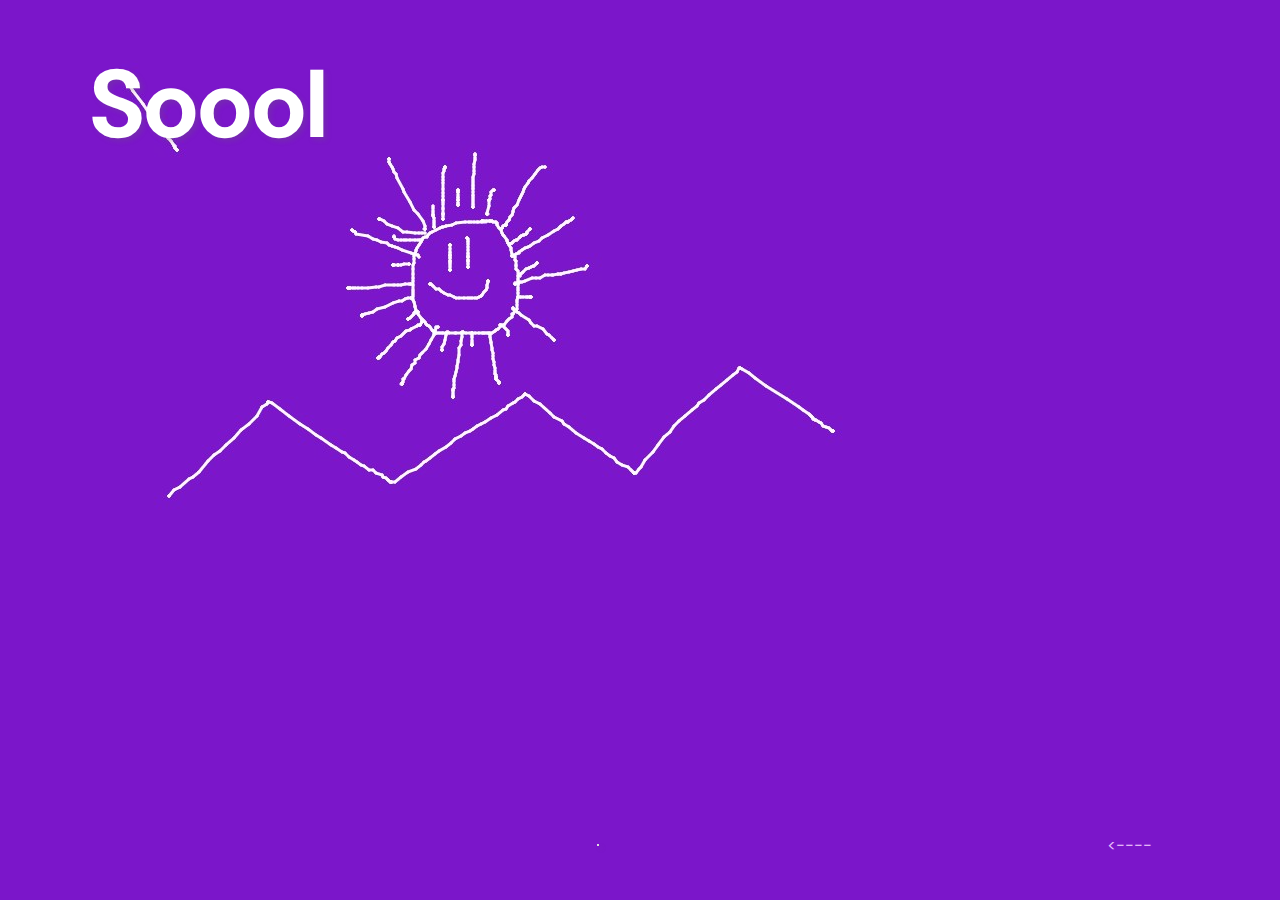
<file: midibujo.html>
<!DOCTYPE html>
<html lang="es">
    <head>
        <meta charset="utf-8" />
        <meta name="viewport" content="width=device-width, initial-scale=1" />
        <meta name="description" content="Diseño y nuevos medios, segunda versión remota">
        <title>DNO037vR2 &#128018;</title>
        <link rel="preconnect" href="https://fonts.gstatic.com">
        <link href="https://fonts.googleapis.com/css2?family=DM+Sans:wght@400;700&display=swap" rel="stylesheet">
        <link href="style.css" rel="stylesheet" />
    </head>
    <body>
        <header><h2> Soool </h2></header>
        <main>
            <figure>
                <img src="midibujosol/midibujosol.jpg" class="center">
            </figure>
        
        </main>
        <footer>
            <div id="vinculos"></div>
            <div id="controles"></div>
            <a href="./index.html"> <---- </a>       
         </footer>


    </body>
</html>
</file>
<file: style.css>
@charset "UTF-8";

@import url("https://fonts.googleapis.com/css2?family=Farro:wght@400;700&display=swap");

:root {
    --figura: rgb(244 , 255, 0);
    --fondo: rgb(123, 22, 202);
    /* 6.79 */
}

* {
    margin: 0;
    padding: 0;
    transition: color ease 0.5s;
}

body {
    font-family: "DM Sans", sans-serif;
    color: var(--figura);
    background: var(--fondo);
    line-height: 1.25;
}

a {
    color: #E8C1FB;
    text-decoration: none;
    margin-right: 3vw;
}


a:hover {
    color: #E8C1FB;
}

header, main, footer {
    width: 86vw;
    margin: 0;
    padding: 5vh 7vw;
}

header {
    position: absolute;
    top: 0;
    color: #F4FF00;
    text-shadow: 3px 3px 5px rgba(100, 100, 100, 0.25);
}

header h1  {
    font-size: 3.5rem;

}

header h2 {
    font-size: 6.0rem;
    color: #FFFFFF
}

footer {
    position: absolute;
    bottom: 0;
    display: flex;
    flex-direction: row;
    justify-content:space-between;
    align-items: center;
}

footer div#controles{
    background:#eee;
    border:1px solid #ddd;
    box-shadow: 3px 3px 5px rgba(100, 100, 100, 0.25);
}

footer div#controles input[type=color]{
    border-radius: 0 0;
    border:none;
    border-right:1px solid #ddd;
    padding:3px 5px;
    width:2rem;
}

footer div#controles input[type=range]{
    width:4rem;
    margin:0 0.5rem;
}
</file>
